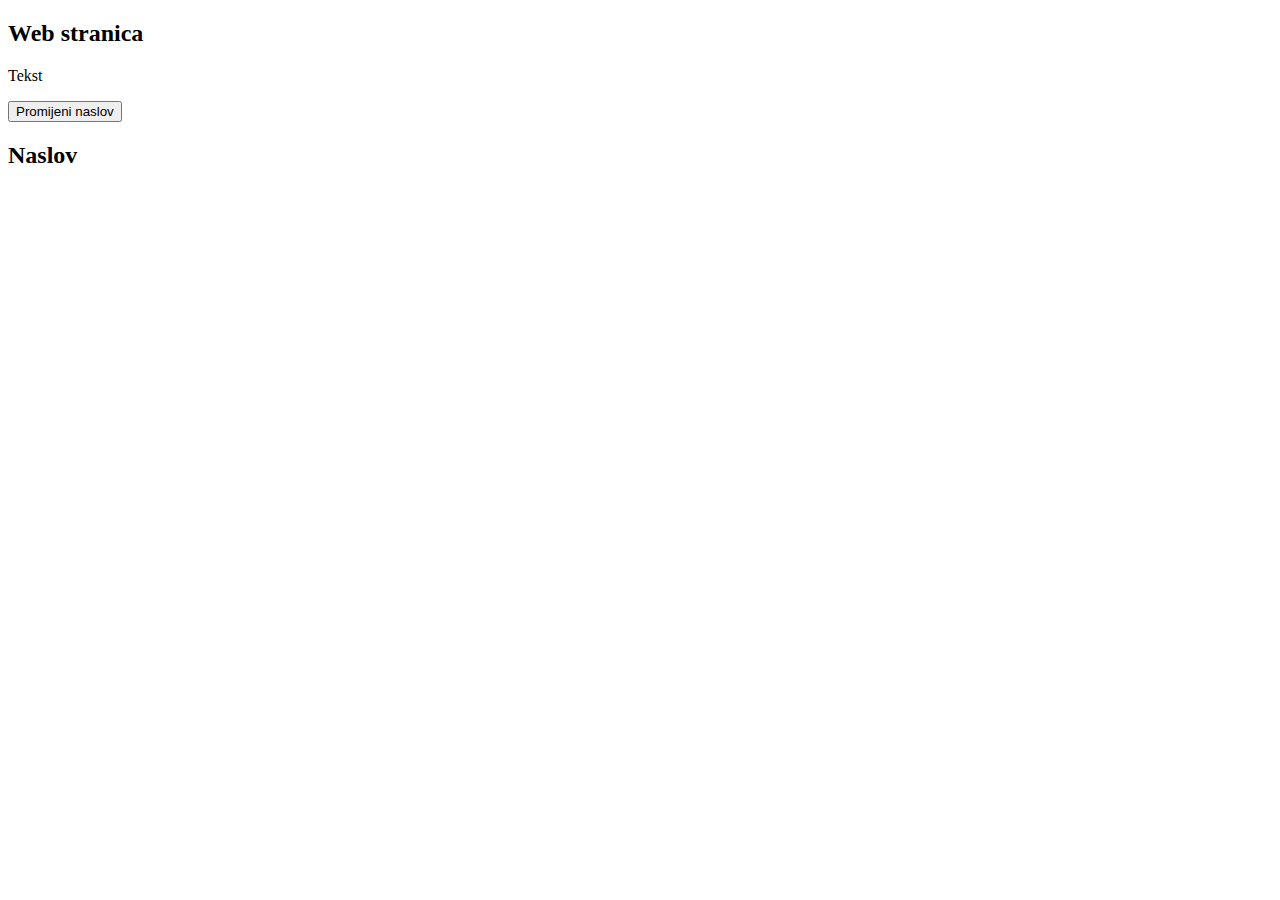
<file: 24_predavanje/index.html>
<!DOCTYPE html>
<html>
    <head>
        <title>DOM</title>
    </head>
    <body>
        <h2 id="naslov">Web stranica</h2>
        <p id="paragraf"></p>
        <button onclick="promijeniTekst()">Promijeni naslov</button>

        <h2 id="naslov2" onclick="promijeni2()">Naslov</h2>

        <script src="script.js"></script>
    </body>
</html>
</file>
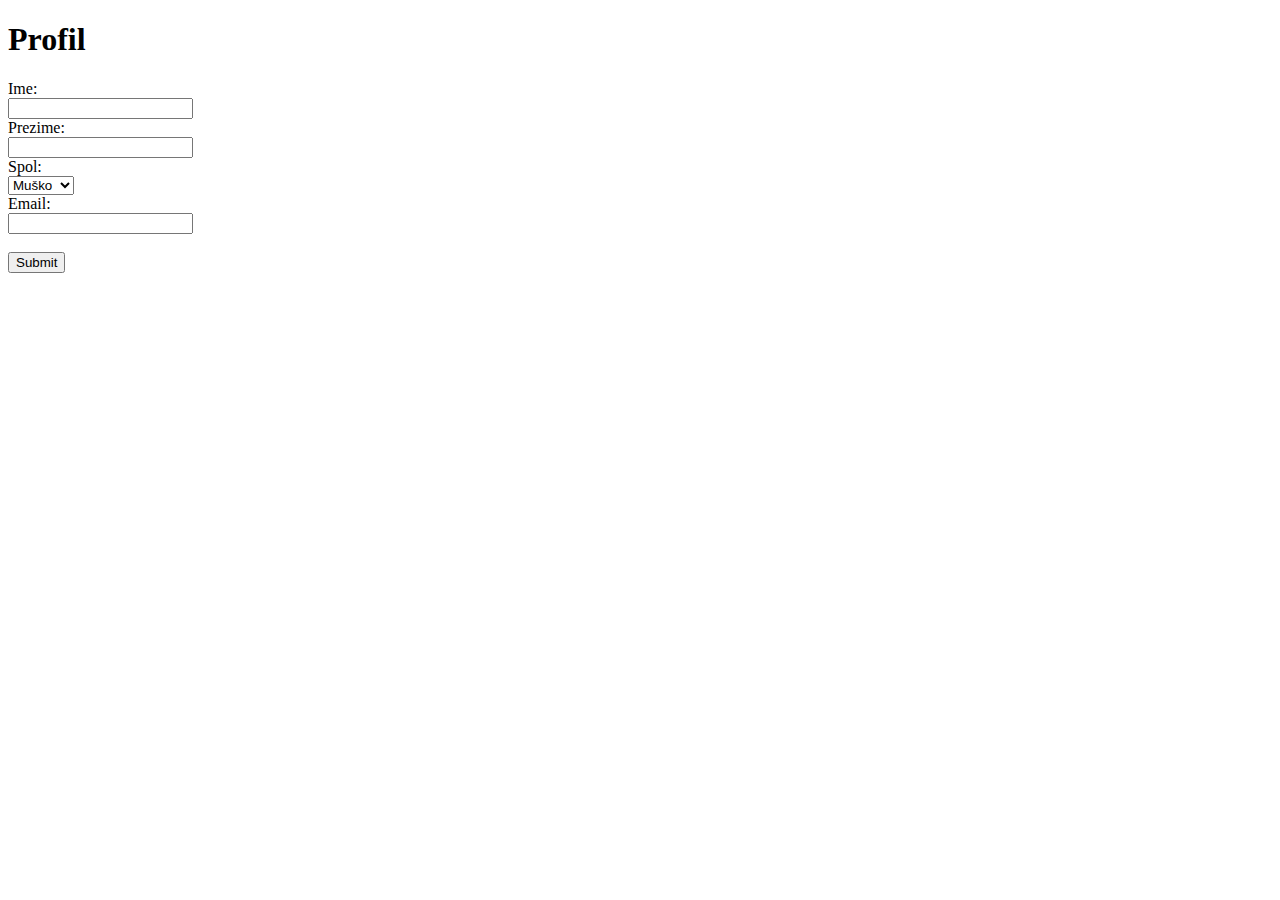
<file: 24_predavanje/zadatakProfil/index.html>
<!DOCTYPE html>
<html lang="en">
<head>
<meta charset="UTF-8">
<meta name="viewport" content="width=device-width, initial-scale=1.0">
<title>Profil</title>
<style>
</style>
</head>
<body>

<h1 id="naslov">Profil</h1>

<div id="form-container">
  <form id="profile-form">
    <label for="ime">Ime:</label><br>
    <input type="text" id="ime" required><br>
    <label for="prezime">Prezime:</label><br>
    <input type="text" id="prezime" required><br>
    <label for="spol">Spol:</label><br>
    <select id="spol" required>
      <option value="M">Muško</option>
      <option value="Ž">Žensko</option>
    </select><br>
    <label for="email">Email:</label><br>
    <input type="email" id="email" required><br><br>
    <button type="submit" onclick="izmjena(event)">Submit</button>
  </form>
</div>

<script src="script.js">
</script>

</body>
</html>
</file>
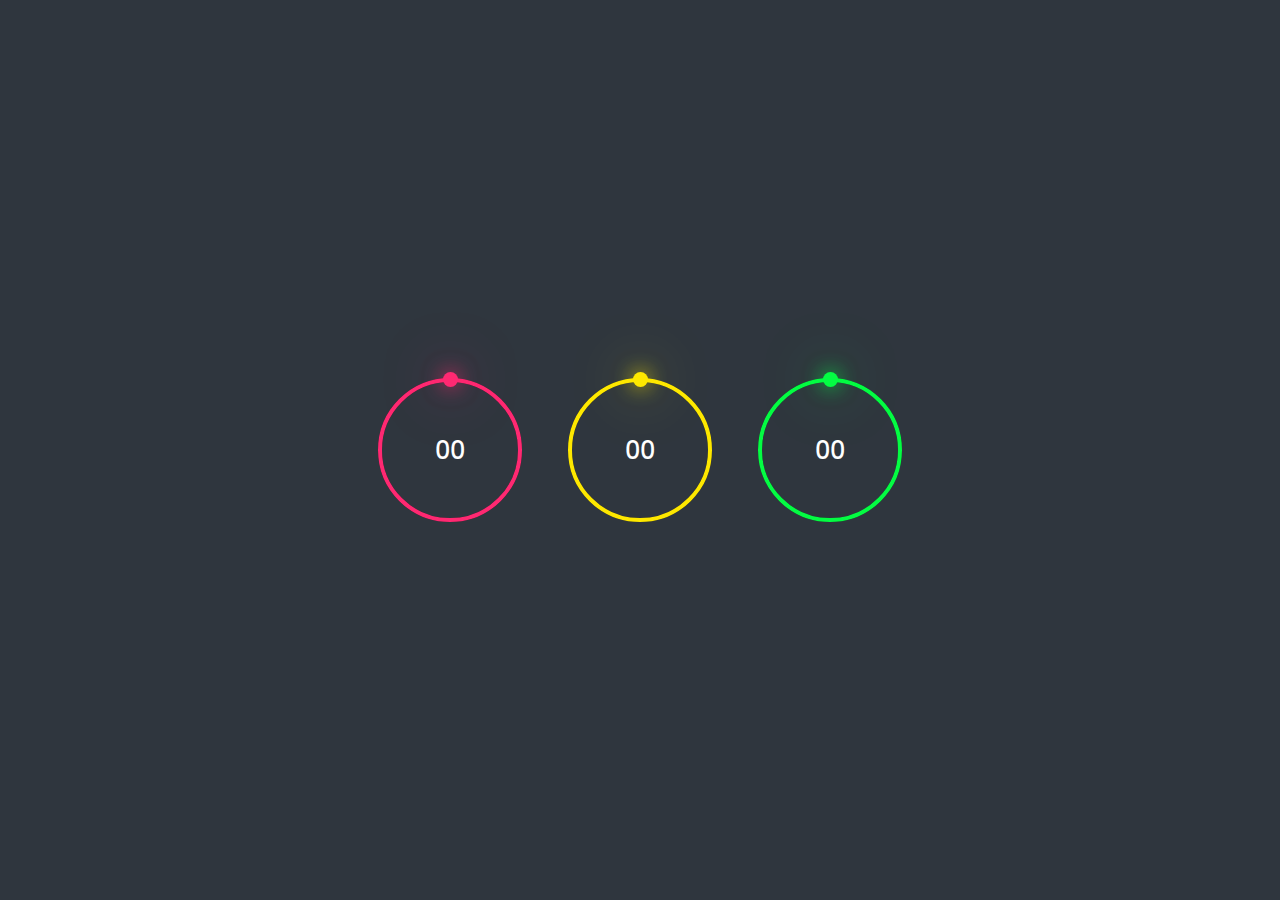
<file: 25_predavanje/clock/index.html>
<!DOCTYPE html>
<html lang="en">
<head>
    <meta charset="UTF-8">
    <meta http-equiv="X-UA-Compatible" content="IE=edge">
    <meta name="viewport" content="width=device-width, initial-scale=1.0">
    <title>Document</title>
    <link rel="stylesheet" href="styles.css">
    <script type="text/javascript" src="script.js"></script>
</head>
<body>
  <div class="container">
    <div id="time">
      <div class="circle" style="--color: #ff2972">
        <div class="dots h_dot"></div>
        <svg>
          <circle cx="70" cy="70" r="70"></circle>
          <circle cx="70" cy="70" r="70" id="hh"></circle>
        </svg>
        <div id="hours">00</div>
      </div>
      <div class="circle" style="--color: #fee800">
        <div class="dots m_dot"></div>
        <svg>
          <circle cx="70" cy="70" r="70"></circle>
          <circle cx="70" cy="70" r="70" id="mm"></circle>
        </svg>
        <div id="minutes">00</div>
      </div>
      <div class="circle" style="--color: #04fc43">
        <div class="dots s_dot"></div>
        <svg>
          <circle cx="70" cy="70" r="70"></circle>
          <circle cx="70" cy="70" r="70" id="ss"></circle>
        </svg>
        <div id="seconds">00</div>
      </div>
    </div>
  </div>
</body>
</html>
</file>
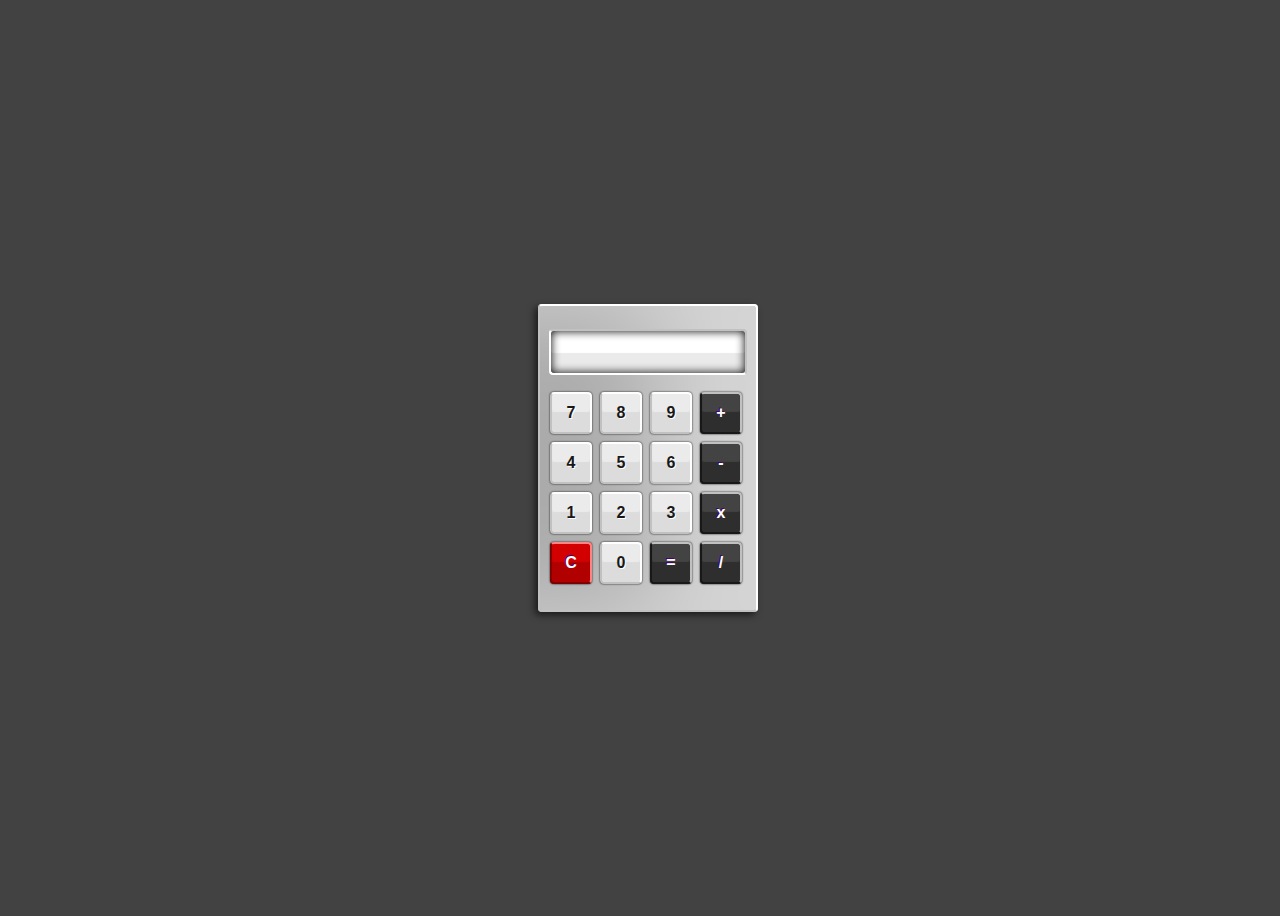
<file: 25_predavanje/jednostavniKalk/index.html>
<!DOCTYPE html>
<html lang="en">
  <head>
    <title>Home</title>
    <meta charset="UTF-8" />
    <meta name="viewport" content="width=device-width" />
    <link rel="stylesheet" href="styles.css" />
  </head>
  <body>
  <div class="container">
	<fieldset id="container">
		<form name="calculator">

			<input id="display" type="text" name="display" readonly>

			<input class="button digits" type="button" value="7" onclick="calculator.display.value += '7'">
			<input class="button digits" type="button" value="8" onclick="calculator.display.value += '8'">
			<input class="button digits" type="button" value="9" onclick="calculator.display.value += '9'">
			<input class="button mathButtons" type="button" value="+" onclick="calculator.display.value += ' + '">
			<br>
			<input class="button digits" type="button" value="4" onclick="calculator.display.value += '4'">
			<input class="button digits" type="button" value="5" onclick="calculator.display.value += '5'">
			<input class="button digits" type="button" value="6" onclick="calculator.display.value += '6'">
			<input class="button mathButtons" type="button" value="-" onclick="calculator.display.value += ' - '">
			<br>
			<input class="button digits" type="button" value="1" onclick="calculator.display.value += '1'">
			<input class="button digits" type="button" value="2" onclick="calculator.display.value += '2'">
			<input class="button digits" type="button" value="3" onclick="calculator.display.value += '3'">
			<input class="button mathButtons" type="button" value="x" onclick="calculator.display.value += ' * '">
			<br>
			<input id="clearButton" class="button" type="button" value="C" onclick="calculator.display.value = ''">
			<input class="button digits" type="button" value="0" onclick="calculator.display.value += '0'">
			<input class="button mathButtons" type="button" value="=" onclick="calculator.display.value = eval(calculator.display.value)">
			<input class="button mathButtons" type="button" value="/" onclick="calculator.display.value += ' / '">
		</form>
	</fieldset>
</div>
  </body>
</html>
</file>
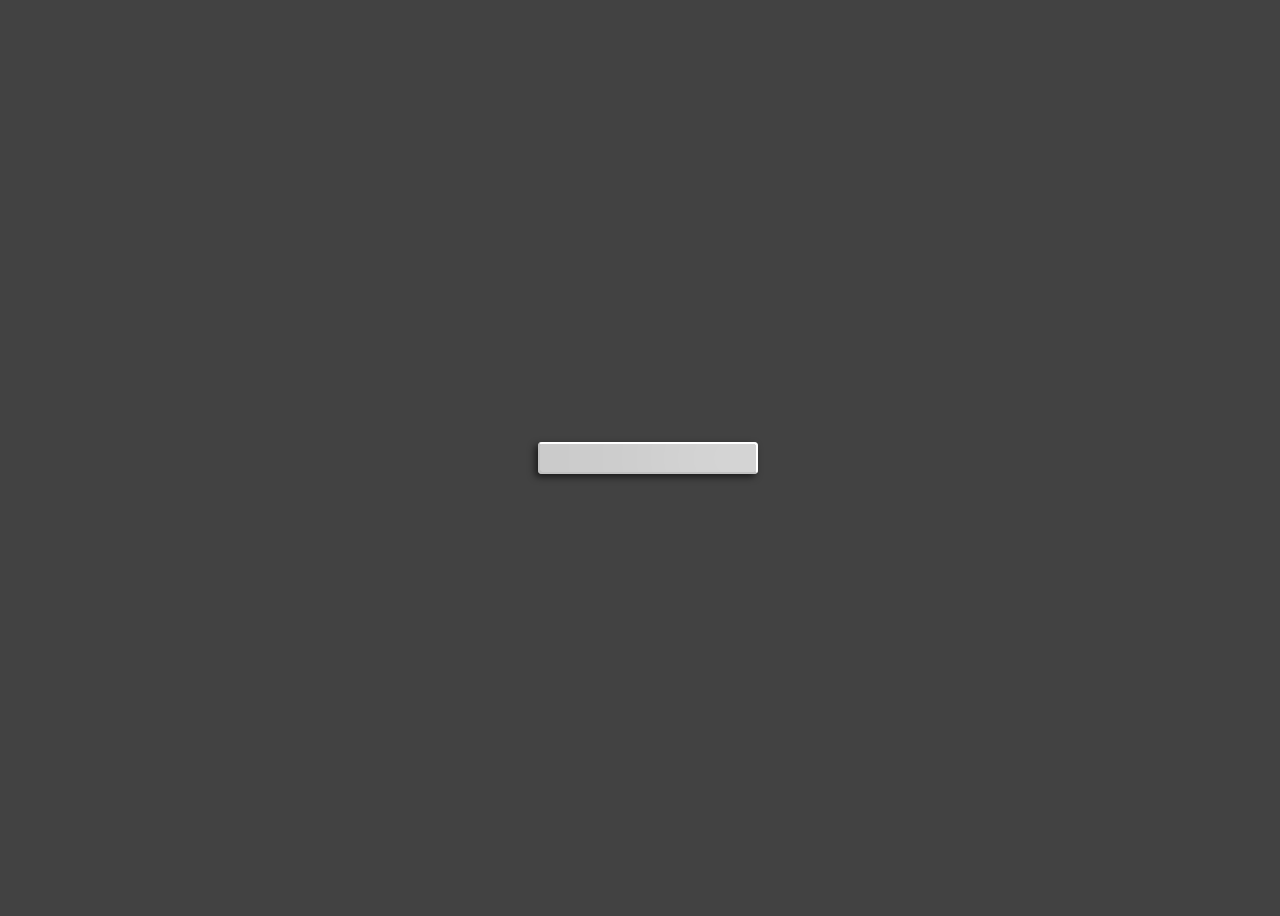
<file: 25_predavanje/jednostavniKalk_empty/index.html>
<!DOCTYPE html>
<html lang="en">
  <head>
    <title>Home</title>
    <meta charset="UTF-8" />
    <meta name="viewport" content="width=device-width" />
    <link rel="stylesheet" href="styles.css" />
  </head>
  <body>
  <div class="container">
	<fieldset id="container">
		<form name="calculator">

			
		</form>
	</fieldset>
</div>
  </body>
</html>
</file>
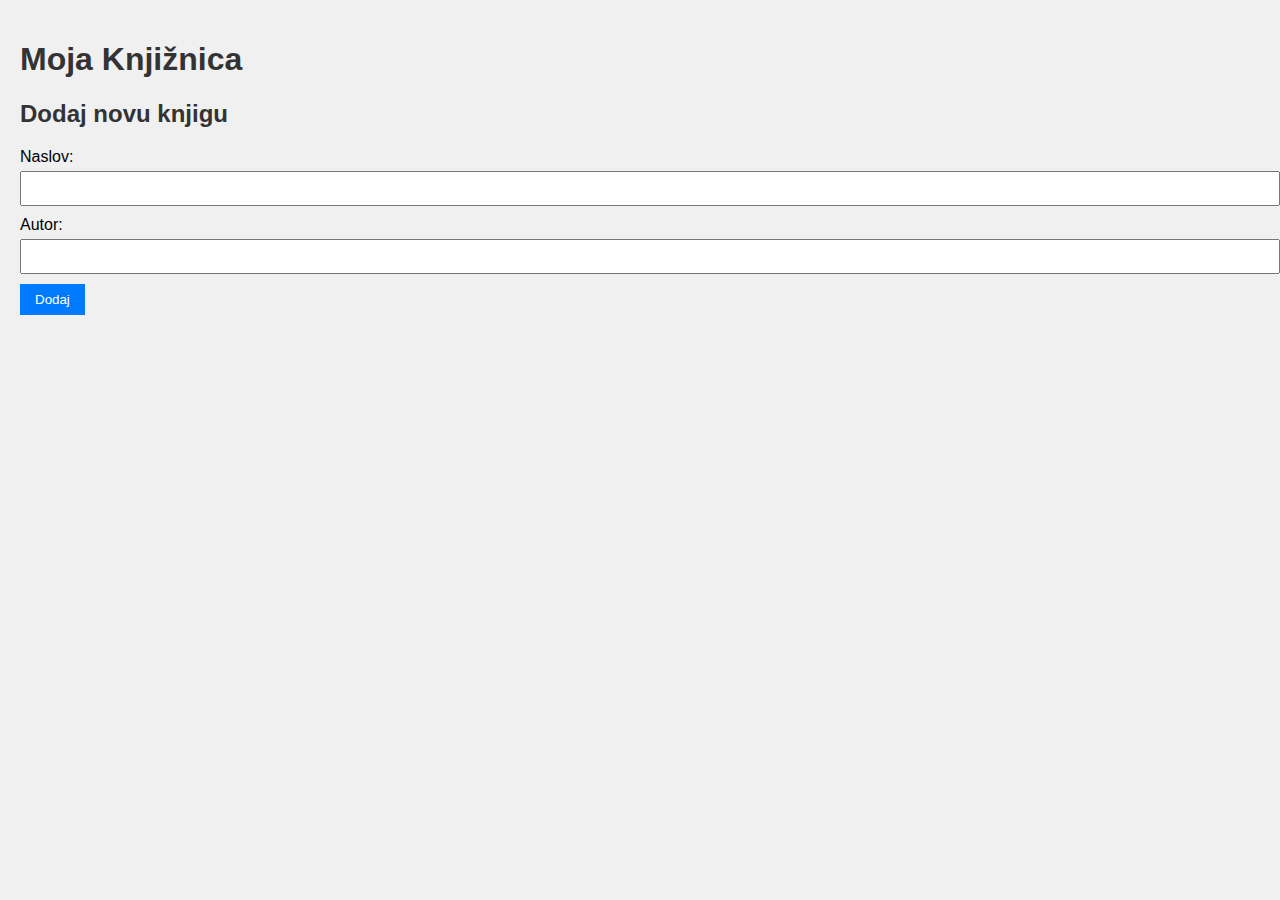
<file: apk_knjigeGit/frontend/index.html>
<!DOCTYPE html>
<html lang="en">
<head>
  <meta charset="UTF-8">
  <meta name="viewport" content="width=device-width, initial-scale=1.0">
  <title>Moja Knjižnica</title>
  <link rel="stylesheet" href="styles.css">
</head>
<body>
  <h1>Moja Knjižnica</h1>

  <!-- Prikaz knjiga -->
  <div id="knjige"></div>

  <!-- Forma za dodavanje nove knjige -->
  <h2>Dodaj novu knjigu</h2>
  <form id="forma">
    <label for="title">Naslov:</label>
    <input type="text" id="title" name="title" required>
    <label for="author">Autor:</label>
    <input type="text" id="author" name="author" required>
    <button type="submit">Dodaj</button>
  </form>

  <script src="script.js"></script>
</body>
</html>
</file>
<file: 25_predavanje/clock/styles.css>
@import url('https://fonts.googleapis.com/css2?family=Poppins:wght@100;300;400;500;600;700;800;900&display=swap');

* {
  margin: 0;
  padding: 0;
  box-sizing: border-box;
  font-family: 'Poppins', sans-serif;
}

.container {
  width: 100%;
  min-height: 100vh;
  display: flex;
  justify-content: center;
  align-items: center;
  background: #2f363e;
}

#time {
  display: flex;
  gap: 40px;
  color: #fff;
}

#time .circle {
  position: relative;
  width: 150px;
  height: 150px;
  display: flex;
  justify-content: center;
  align-items: center;
}

#time .circle svg {
  position: relative;
  width: 150px;
  height: 150px;
  transform: rotate(270deg);
}

#time .circle svg circle {
  width: 100%;
  height: 100%;
  fill: transparent;
  stroke: #191919;
  stroke-width: 4px;
  transform: translate(5px, 5px);
}

#time .circle svg circle:nth-child(2) {
  stroke: var(--color);
  stroke-dasharray: 440;
}

#time div {
  position: absolute;
  text-align: center;
  font-size: 1.5rem;
  font-weight: 500;
}

#time div span {
  position: absolute;
  transform: translate(-50%, 0px);
  font-size: 0.5rem;
  font-weight: 300;
  letter-spacing: 0.1rem;
  text-transform: uppercase;
}

#time .ap {
  position: relative;
  font-size: 1rem;
  transform: translate(-20px);
}

.dots {
  position: absolute;
  width: 100%;
  height: 100%;
  display: flex;
  justify-content: center;
  z-index: 10;
}

.dots::before {
  content: '';
  position: absolute;
  top: -3px;
  width: 15px;
  height: 15px;
  background: var(--color);
  border-radius: 50%;
  box-shadow: 0 0 20px var(--color), 0 0 60px var(--color  );
}
</file>
<file: 25_predavanje/jednostavniKalk/styles.css>
body {
	background-color: #424242;
	font-family: Tahoma;
}

.container {
	display: flex;
	align-items: center;
	justify-content: center;
	height: 100vh;
	width: 100vw;
}

#container {
	width: 200px;
	padding: 8px 8px 20px 8px;
	margin: 20px auto;
	background-color: #ABABAB;
	border-radius: 4px;
	border-top: 2px solid #FFF;
	border-right: 2px solid #FFF;
	border-bottom: 2px solid #C1C1C1;
	border-left: 2px solid #C1C1C1;
	box-shadow: -3px 3px 7px rgba(0, 0, 0, .6), inset -100px 0px 100px rgba(255, 255, 255, .5);
}

#display {
	display: block;
	margin: 15px auto;
	height: 42px;
	width: 174px;
	padding: 0 10px;
	border-radius: 4px;
	border-top: 2px solid #C1C1C1;
	border-right: 2px solid #C1C1C1;
	border-bottom: 2px solid #FFF;
	border-left: 2px solid #FFF;
	background-color: #FFF;
	box-shadow: inset 0px 0px 10px #030303, inset 0px -20px 1px rgba(150, 150, 150, .2);
	font-size: 28px;
	color: #666;
	text-align: right;
	font-weight: 400;
}

.button {
	display: inline-block;
	margin: 2px;
	width: 42px;
	height: 42px;
	font-size: 16px;
	font-weight: bold;
	border-radius: 4px;
}

.mathButtons {
	margin: 2px 2px 6px 2px;
	color: #FFF;
	text-shadow: -1px -1px 0px #44006F;
	background-color: #434343;
	border-top: 2px solid #C1C1C1;
	border-right: 2px solid #C1C1C1;
	border-bottom: 2px solid #181818;
	border-left: 2px solid #181818;
	box-shadow: 0px 0px 2px #030303, inset 0px -20px 1px #2E2E2E;
}

.digits {
	color: #181818;
	text-shadow: 1px 1px 0px #FFF;
	background-color: #EBEBEB;
	border-top: 2px solid #FFF;
	border-right: 2px solid #FFF;
	border-bottom: 2px solid #C1C1C1;
	border-left: 2px solid #C1C1C1;
	border-radius: 4px;
	box-shadow: 0px 0px 2px #030303, inset 0px -20px 1px #DCDCDC;
}

.digits:hover,
.mathButtons:hover,
#clearButton:hover {
	background-color: #FFBA75;
	box-shadow: 0px 0px 2px #FFBA75, inset 0px -20px 1px #FF8000;
	border-top: 2px solid #FFF;
	border-right: 2px solid #FFF;
	border-bottom: 2px solid #AE5700;
	border-left: 2px solid #AE5700;
}

#clearButton {
	color: #FFF;
	text-shadow: -1px -1px 0px #44006F;
	background-color: #D20000;
	border-top: 2px solid #FF8484;
	border-right: 2px solid #FF8484;
	border-bottom: 2px solid #800000;
	border-left: 2px solid #800000;
	box-shadow: 0px 0px 2px #030303, inset 0px -20px 1px #B00000;
}
</file>
<file: 25_predavanje/jednostavniKalk_empty/styles.css>
body {
	background-color: #424242;
	font-family: Tahoma;
}

.container {
	display: flex;
	align-items: center;
	justify-content: center;
	height: 100vh;
	width: 100vw;
}

#container {
	width: 200px;
	padding: 8px 8px 20px 8px;
	margin: 20px auto;
	background-color: #ABABAB;
	border-radius: 4px;
	border-top: 2px solid #FFF;
	border-right: 2px solid #FFF;
	border-bottom: 2px solid #C1C1C1;
	border-left: 2px solid #C1C1C1;
	box-shadow: -3px 3px 7px rgba(0, 0, 0, .6), inset -100px 0px 100px rgba(255, 255, 255, .5);
}

#display {
	display: block;
	margin: 15px auto;
	height: 42px;
	width: 174px;
	padding: 0 10px;
	border-radius: 4px;
	border-top: 2px solid #C1C1C1;
	border-right: 2px solid #C1C1C1;
	border-bottom: 2px solid #FFF;
	border-left: 2px solid #FFF;
	background-color: #FFF;
	box-shadow: inset 0px 0px 10px #030303, inset 0px -20px 1px rgba(150, 150, 150, .2);
	font-size: 28px;
	color: #666;
	text-align: right;
	font-weight: 400;
}

.button {
	display: inline-block;
	margin: 2px;
	width: 42px;
	height: 42px;
	font-size: 16px;
	font-weight: bold;
	border-radius: 4px;
}

.mathButtons {
	margin: 2px 2px 6px 2px;
	color: #FFF;
	text-shadow: -1px -1px 0px #44006F;
	background-color: #434343;
	border-top: 2px solid #C1C1C1;
	border-right: 2px solid #C1C1C1;
	border-bottom: 2px solid #181818;
	border-left: 2px solid #181818;
	box-shadow: 0px 0px 2px #030303, inset 0px -20px 1px #2E2E2E;
}

.digits {
	color: #181818;
	text-shadow: 1px 1px 0px #FFF;
	background-color: #EBEBEB;
	border-top: 2px solid #FFF;
	border-right: 2px solid #FFF;
	border-bottom: 2px solid #C1C1C1;
	border-left: 2px solid #C1C1C1;
	border-radius: 4px;
	box-shadow: 0px 0px 2px #030303, inset 0px -20px 1px #DCDCDC;
}

.digits:hover,
.mathButtons:hover,
#clearButton:hover {
	background-color: #FFBA75;
	box-shadow: 0px 0px 2px #FFBA75, inset 0px -20px 1px #FF8000;
	border-top: 2px solid #FFF;
	border-right: 2px solid #FFF;
	border-bottom: 2px solid #AE5700;
	border-left: 2px solid #AE5700;
}

#clearButton {
	color: #FFF;
	text-shadow: -1px -1px 0px #44006F;
	background-color: #D20000;
	border-top: 2px solid #FF8484;
	border-right: 2px solid #FF8484;
	border-bottom: 2px solid #800000;
	border-left: 2px solid #800000;
	box-shadow: 0px 0px 2px #030303, inset 0px -20px 1px #B00000;
}
</file>
<file: apk_knjigeGit/frontend/styles.css>
body {
    font-family: Arial, sans-serif;
    background-color: #f0f0f0;
    margin: 0;
    padding: 20px;
  }
  
  h1, h2 {
    color: #333;
  }
  
  form {
    margin-top: 20px;
  }
  
  label {
    display: block;
    margin-bottom: 5px;
  }
  
  input[type="text"] {
    width: 100%;
    padding: 8px;
    margin-bottom: 10px;
  }
  
  button {
    padding: 8px 15px;
    background-color: #007bff;
    color: #fff;
    border: none;
    cursor: pointer;
  }
  
  button:hover {
    background-color: #0056b3;
  }
  
  .knjiga {
    border-bottom: 1px solid #ccc;
    padding: 10px 0;
  }
  
  .knjiga:last-child {
    border-bottom: none;
  }
</file>
